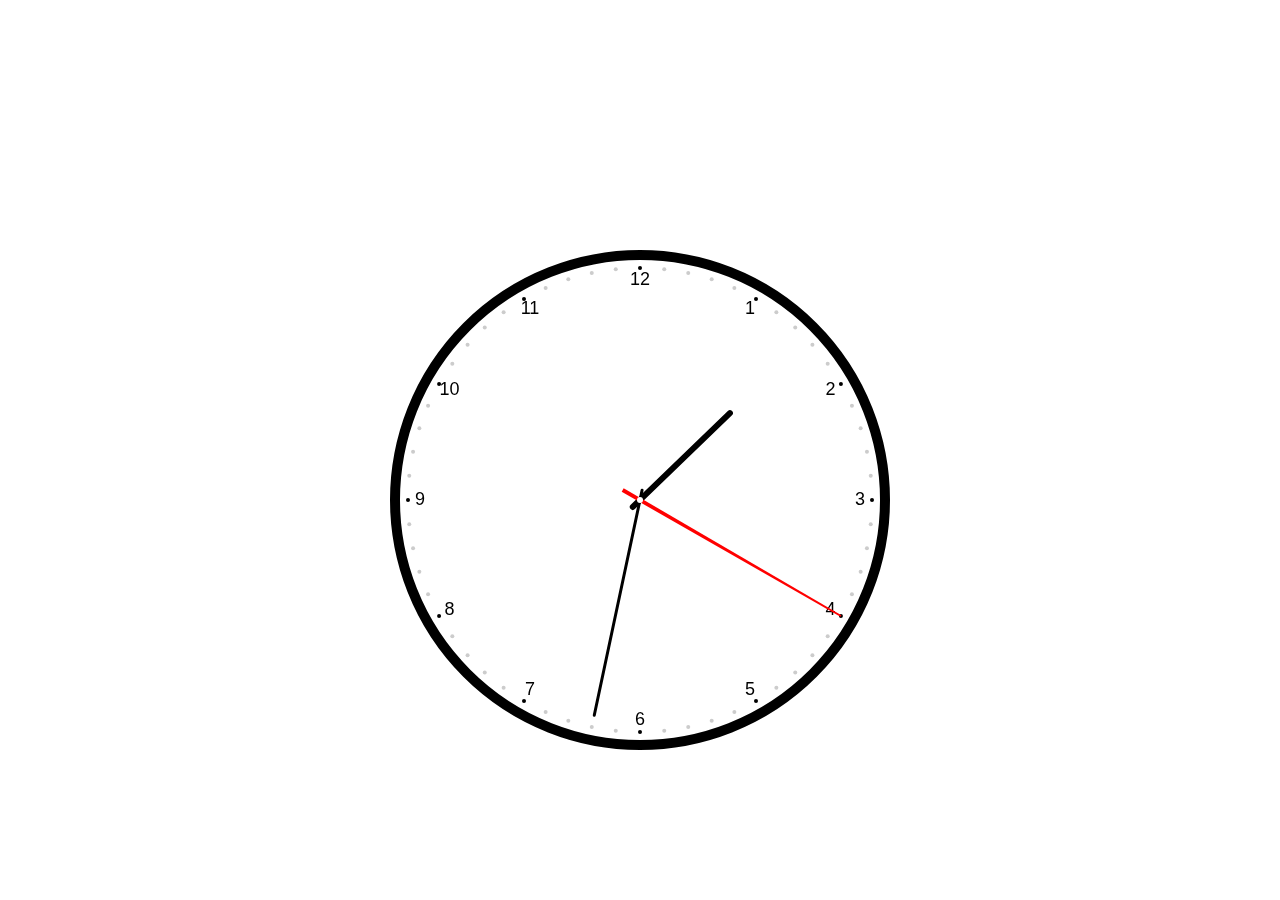
<file: Canvas/index.html>
<!DOCTYPE html>
<html>
<head>
	<title>canves clock</title>
	<style type="text/css">
		div{
			text-align: center;
			margin-top: 250px;
		}
		#clock{
			border: 1px solid #ccc;
		}
	</style>
</head>
<body>
	<div>
		<canvas id="clock" height="500" width="500em" style="border: none;"></canvas>
	</div>
	<script type="text/javascript" src="clock.js"></script>
</body>
</html>
</file>
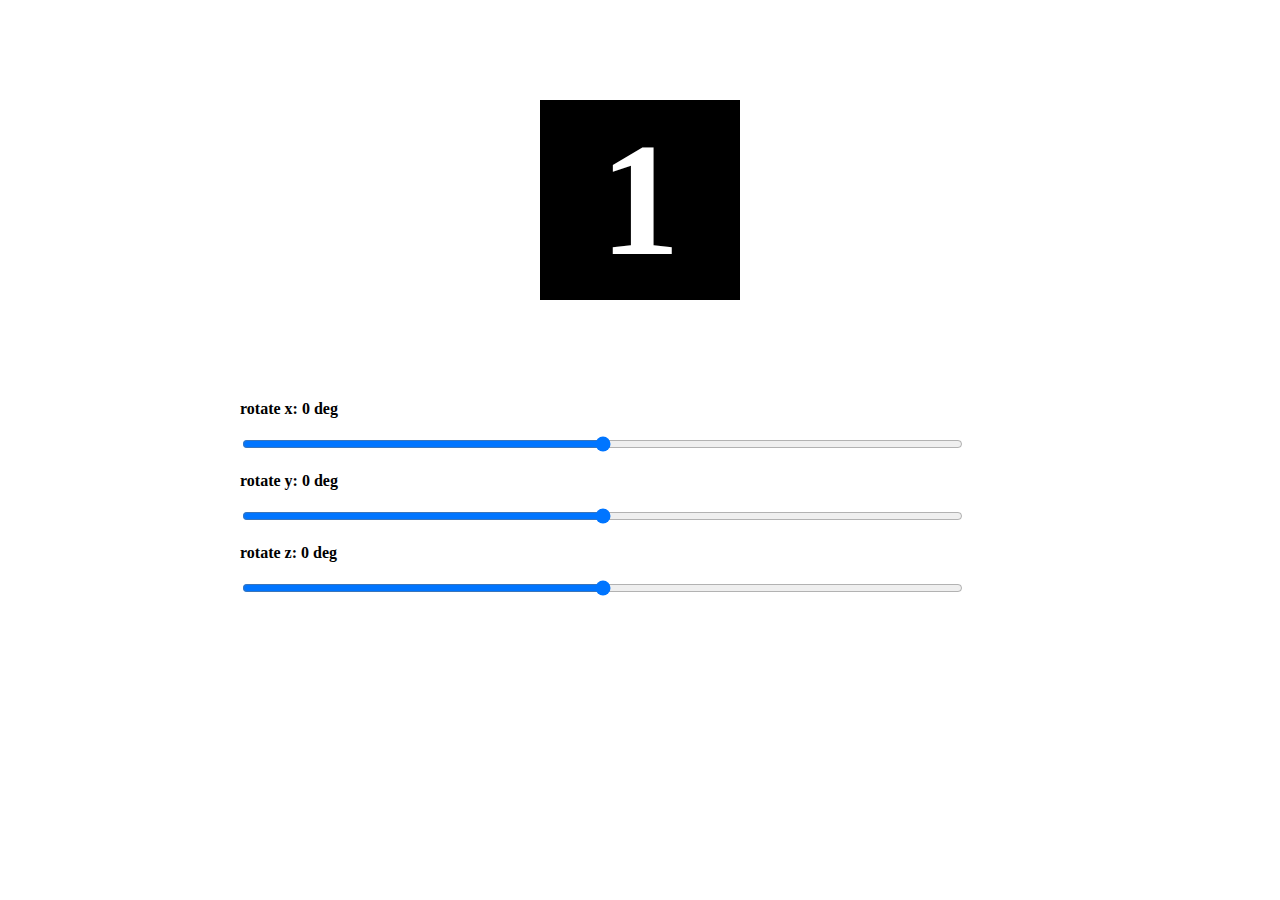
<file: css3-3d/demecube/index.html>
<!DOCTYPE html>
<html>
<head>
    <title>cube - liuyubobobo</title>

    <style>
        html, body, div, span,
        h1, h2, h3, h4, h5, h6, p
        a, img, ol, ul, li
        {
            margin:0;padding:0;border:0;outline:0;
        }
        #experiment{
            -webkit-perspective: 800;
            -webkit-perspective-origin: 50% 50%;
        }
        #cube{
            position: relative;
            margin:100px auto;
            height:200px;
            width:200px;
            -webkit-transform-style:preserve-3d;
        }
        .face{
            position:absolute;
            height:160px;
            width:160px;
            padding:20px;
            background-color: black;

            color:white;
            font-weight:bold;
            font-size:160px;
            line-height:160px;
            text-align:center;

            -webkit-transition: -webkit-transform 1s linear;
        }
        #face1  {
        }
        #face2 {
            -webkit-transform-origin:right;
            -webkit-transform: rotateY(-90deg);
        }
        #face3 {
            -webkit-transform-origin:left;
            -webkit-transform: rotateY(90deg);
        }
        #face4 {
            -webkit-transform-origin:top;
            -webkit-transform: rotateX(-90deg);
        }
        #face5 {
            -webkit-transform-origin:bottom;
            -webkit-transform: rotateX(90deg);
        }
        #face6 {
            -webkit-transform: translateZ(-200px);
        }

        #op{
            margin:0 auto;
            font-size:16px;
            font-weight:bold;
            width:800px;
        }
        #op .range-control{width:721px;}
    </style>

    <script type="text/javascript">
        function rotate(){
            var x = document.getElementById("rotatex").value;
            var y = document.getElementById("rotatey").value;
            var z = document.getElementById("rotatez").value;
            document.getElementById('cube').style.webkitTransform = "rotateX("+x+"deg) rotateY("+y+"deg) rotateZ("+z+"deg)";

            document.getElementById('degx-span').innerText = x;
            document.getElementById('degy-span').innerText = y;
            document.getElementById('degz-span').innerText = z;
        }
    </script>
</head>
<body>
<div id="experiment">
    <div id="cube">
        <div class="face" id="face1">1</div>
        <div class="face" id="face2">2</div>
        <div class="face" id="face3">3</div>
        <div class="face" id="face4">4</div>
        <div class="face" id="face5">5</div>
        <div class="face" id="face6">6</div>
    </div>
</div>
<div id="op">
    <p>rotate x: <span id="degx-span">0</span> deg</p>
    <input type="range" min="-360" max="360" id="rotatex" value="0" class="range-control" onchange="rotate()" /><br/>
    <p>rotate y: <span id="degy-span">0</span> deg</p>
    <input type="range" min="-360" max="360" id="rotatey" value="0" class="range-control" onchange="rotate()" /><br/>
    <p>rotate z: <span id="degz-span">0</span> deg</p>
    <input type="range" min="-360" max="360" id="rotatez" value="0" class="range-control" onchange="rotate()" /><br/>
</div>
</body>
</html>
</file>
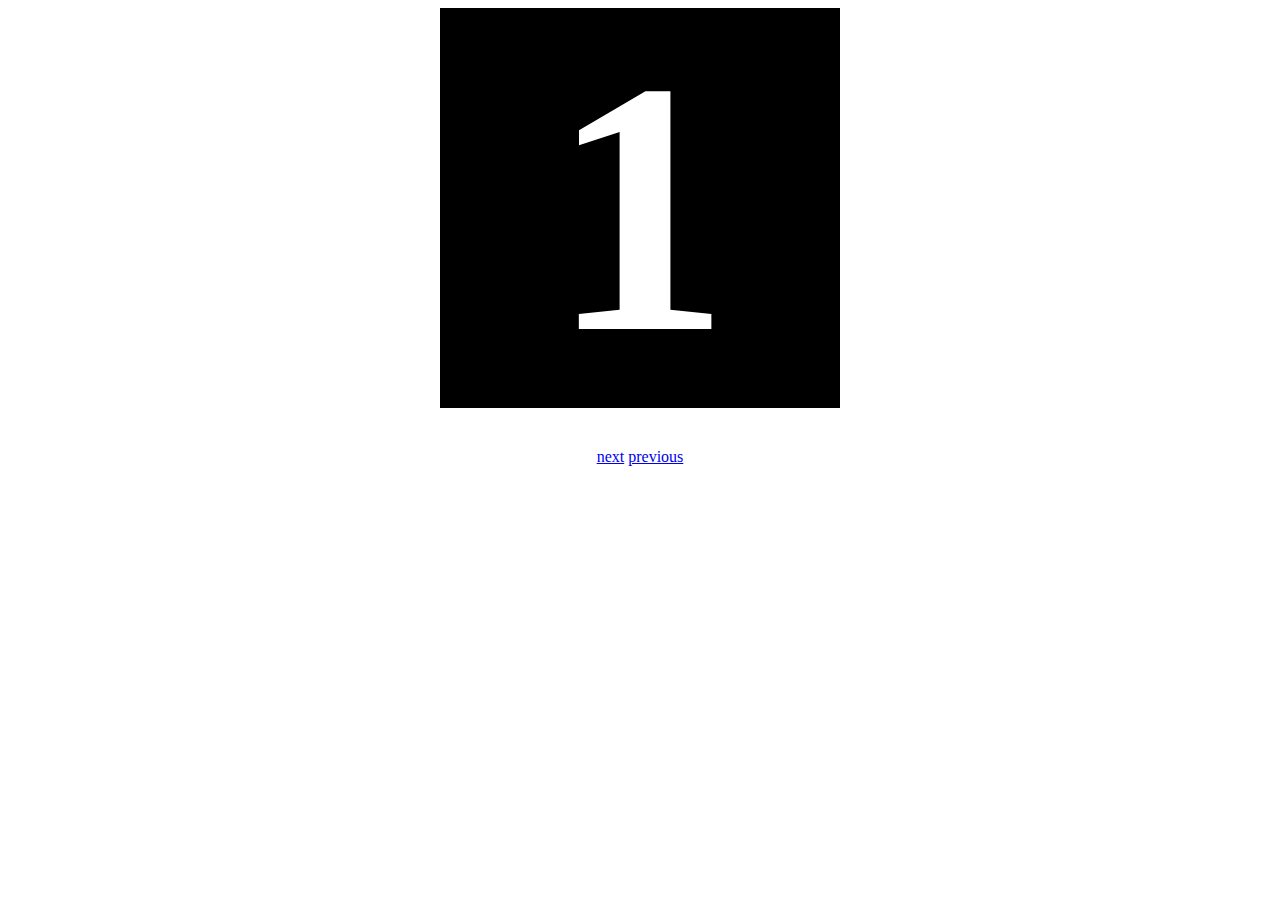
<file: css3-3d/demo1/index.html>
<!DOCTYPE html>
<html>
<head>
	<title></title>
	<style>
	#my3dspace{
		-webkit-perspective:800;
		-webkit-perspective-origin:%50 %50;

		overflow: hidden;
	}
	#pagegroup{
		width: 400px;
		height: 400px;
		margin: 0 auto;

		-webkit-transform-style:preserve-3d;

		position: relative;
	}
	.page{
		width: 360px;
		height: 360px;
		padding: 20px;
		background-color: black;
		color:white;

		font-weight: bold;
		font-size: 360px;
		line-height: 360px;
		text-align: center;

		position: absolute;

	}

	#page1{
		-webkit-transform-origin:bottom;
		-webkit-transition:-webkit-transform 1s linear;
	}
	#page2,#page3,#page4,#page5,#page6{
		-webkit-transform-origin:bottom;
		-webkit-transition:-webkit-transform 1s linear;
		-webkit-transform:rotateX(90deg);
	}	

	#op{
		text-align: center;
		margin: 40px auto;
	}
	</style>

</head>
<body>
	<div id="my3dspace">
		<div id="pagegroup">
			<div class="page" id="page1">1</div>
			<div class="page" id="page2">2</div>
			<div class="page" id="page3">3</div>
			<div class="page" id="page4">4</div>
			<div class="page" id="page5">5</div>
			<div class="page" id="page6">6</div>
		</div>
	</div>

	<div id="op">
		<a href="javascript:next()">next</a>&nbsp;<a href="javascript:prev()">previous</a>
	</div>

		<script type="text/javascript">
		var n=1;
		function next(){
			if(n===6)
				return;
			var curPage = document.getElementById("page"+n);
			curPage.style.webkitTransform="rotateX(-90deg)";
			n++;
			var nextPage = document.getElementById("page"+n);
			nextPage.style.webkitTransform="rotateX(0deg)";
		}
				function prev(){
			if(n===1)
				return;
			var curPage = document.getElementById("page"+n);
			curPage.style.webkitTransform="rotateX(90deg)";
			n--;
			var nextPage = document.getElementById("page"+n);
			nextPage.style.webkitTransform="rotateX(0deg)";
		}
	</script>
</body>
</html>
</file>
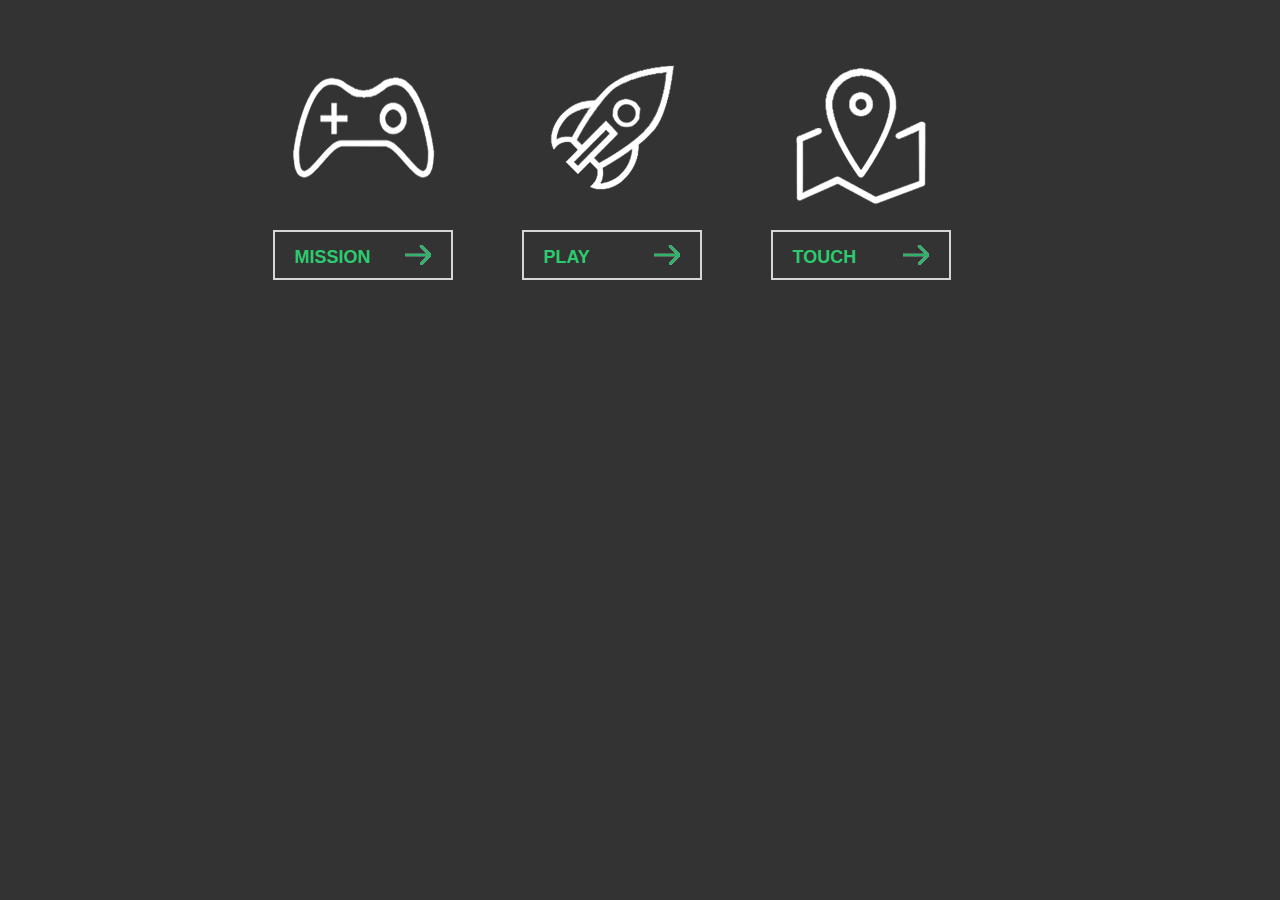
<file: css3/ghostbutton/index.html>
<!doctype html>
<html lang="en">
<head>
	<meta charset="UTF-8">
	<title>Document</title>
	<link rel="stylesheet" href="css/style.css">
	<script src="js/jquery-1.8.3.min.js"></script>
	<script src="js/script.js"></script>
</head>
<body>
	<div class="box">
		<div class="link mission-link">
			<span class="icon animated"></span>
			<a class="button" data-title="My mission is clear">
			<span class="line line-top"></span>
			<span class="line line-right"></span>
			<span class="line line-bottom"></span>
			<span class="line line-left"></span>
			Mission
			</a>
		</div>
		<div class="link play-link">
			<span class="icon animated"></span>
			<a class="button" data-title="This is my playground">
			<span class="line line-top"></span>
			<span class="line line-right"></span>
			<span class="line line-bottom"></span>
			<span class="line line-left"></span>
			Play
			</a>
		</div>
		<div class="link touch-link">
			<span class="icon animated"></span>
			<a class="button" data-title="This is my playground demos">
			<span class="line line-top"></span>
			<span class="line line-right"></span>
			<span class="line line-bottom"></span>
			<span class="line line-left"></span>
			Touch
			</a>
		</div>
		<p class="tip"><em></em><span></span></p>
	</div>
</body>
</html>
</file>
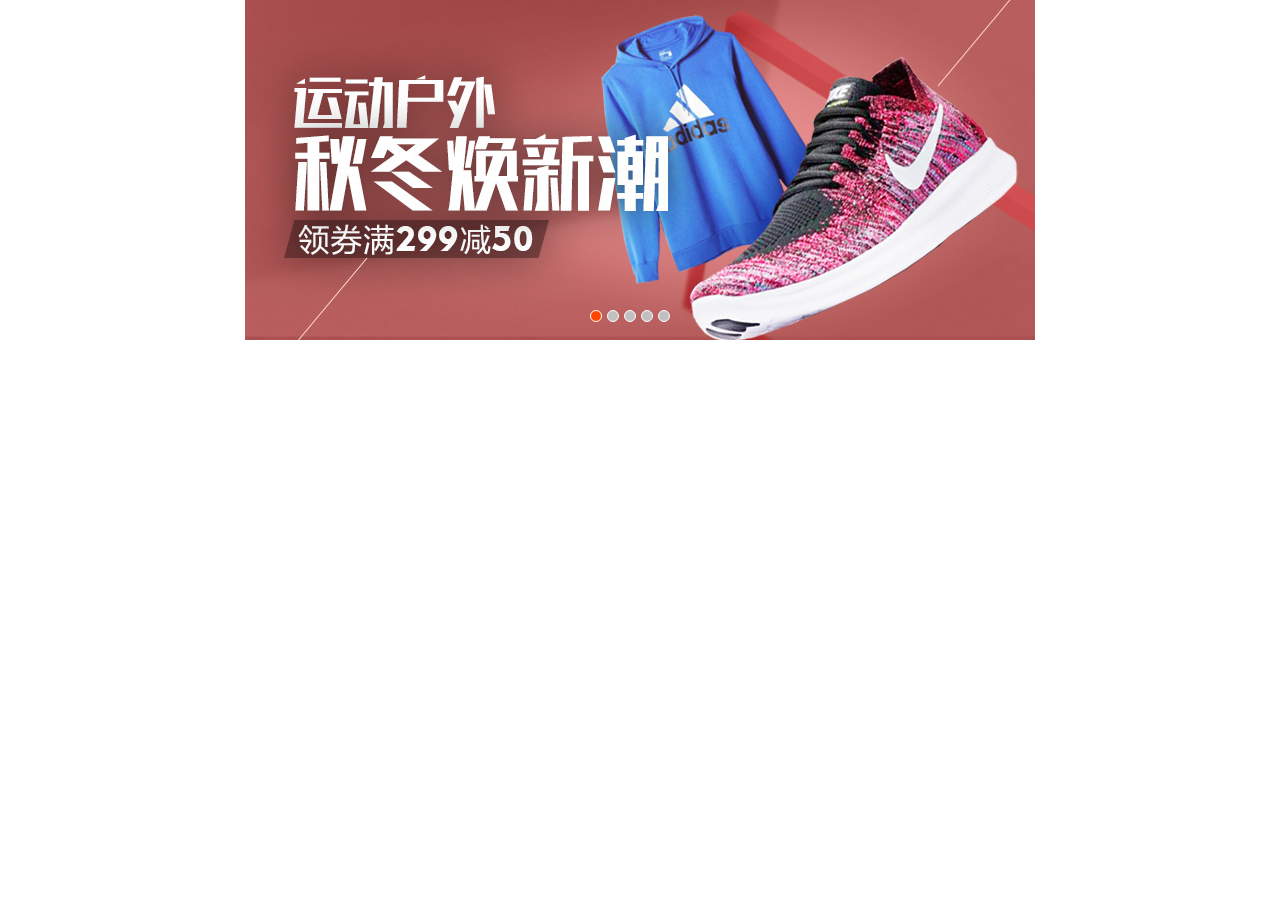
<file: Picture/jd/index.html>
<!DOCTYPE html>
<html>
<head>
	<meta charset="utf-8">
	<title>京东淡入淡出</title>
	<style type="text/css">
		*{ margin: 0 auto; padding: 0; text-decoration: none;}
	    #container{
	    	width: 790px;
	    	height: 340px;
	    	position: relative;
	    }
	    #list{width: 790px; position: absolute;}
	    #list img{position: absolute;opacity: 0;
            transition: all 1s;
            -moz-transition: all 1s;
            -webkit-transition: all 1s;
            -o-transition:all 1s;
}
	    #buttons { position: absolute; height: 10px; width: 100px; z-index: 2; bottom: 20px; left: 345px;}
	    #buttons span { cursor: pointer; float: left; border: 1px solid #fff; width: 10px; height: 10px; border-radius: 50%; background: #c0c0c0; margin-right: 5px;}
	    #buttons .on {  background: orangered;}
	    .arrow { cursor: pointer; display: none; line-height: 39px; text-align: center; font-size: 36px; font-weight: bold; width: 60px; height: 40px; transform:scaleX(0.4); position: absolute; z-index: 2; top: 150px; background-color: RGBA(0,0,0,.3); color: #fff;}
	    .arrow:hover { background-color: RGBA(0,0,0,.7);}
        #container:hover .arrow { display: block;}
        #prev { left: -20px;}
        #next { right:-18px;}
	</style>
	<script type="text/javascript">
		window.onload = function () {
            var container = document.getElementById('container');
            var buttons = document.getElementById('buttons').getElementsByTagName('span');
            var list = document.getElementById('list').getElementsByTagName('img');
            var prev = document.getElementById('prev');
            var next = document.getElementById('next');
            var index=1;
            next.onclick=function(){
                list[index-1].style.opacity= 0;
                buttons[index-1].className = '';
                index++;
                if(index==6) index=1;
                list[index-1].style.opacity= 1;
                buttons[index-1].className = 'on';
            }
            prev.onclick=function(){
                list[index-1].style.opacity= 0;
                buttons[index-1].className = '';
                index--;
                if(index==0) index=5;
                list[index-1].style.opacity= 1;
                buttons[index-1].className = 'on';
            }
            for (var i = 0; i < 5; i++){
                buttons[i].onclick = function () {
                        buttons[index-1].className = '';
                        var myIndex = parseInt(this.getAttribute('index')); 
                        buttons[myIndex-1].className = 'on';
                        list[index-1].style.opacity= 0;
                        list[myIndex-1].style.opacity= 1;
                        index=myIndex;
                }
            }
            
            function play() {
                timer = setInterval(function(){ next.onclick(); }, 3000);
            }
            function stop() {
                clearTimeout(timer);
            }
            container.onmouseover = stop;
            container.onmouseout = play;

            play();
        }
	</script>
</head>
<body>
	<div id="container">
		<div id="list" >
			<img index="1"  style="opacity: 1;" src="img/1.jpg">
			<img index="2"  src="img/2.jpg">
			<img index="3"  src="img/3.jpg">
			<img index="4"  src="img/4.jpg">
			<img index="5"  src="img/5.jpg">
		</div>
		<div id="buttons">
        	<span index="1" class="on"></span>
        	<span index="2"></span>
        	<span index="3"></span>
        	<span index="4"></span>
        	<span index="5"></span>
    	</div>
    	<a href="javascript:;" id="prev" class="arrow">&lt;</a>
    	<a href="javascript:;" id="next" class="arrow">&gt;</a>
	</div>
</body>
</html>
</file>
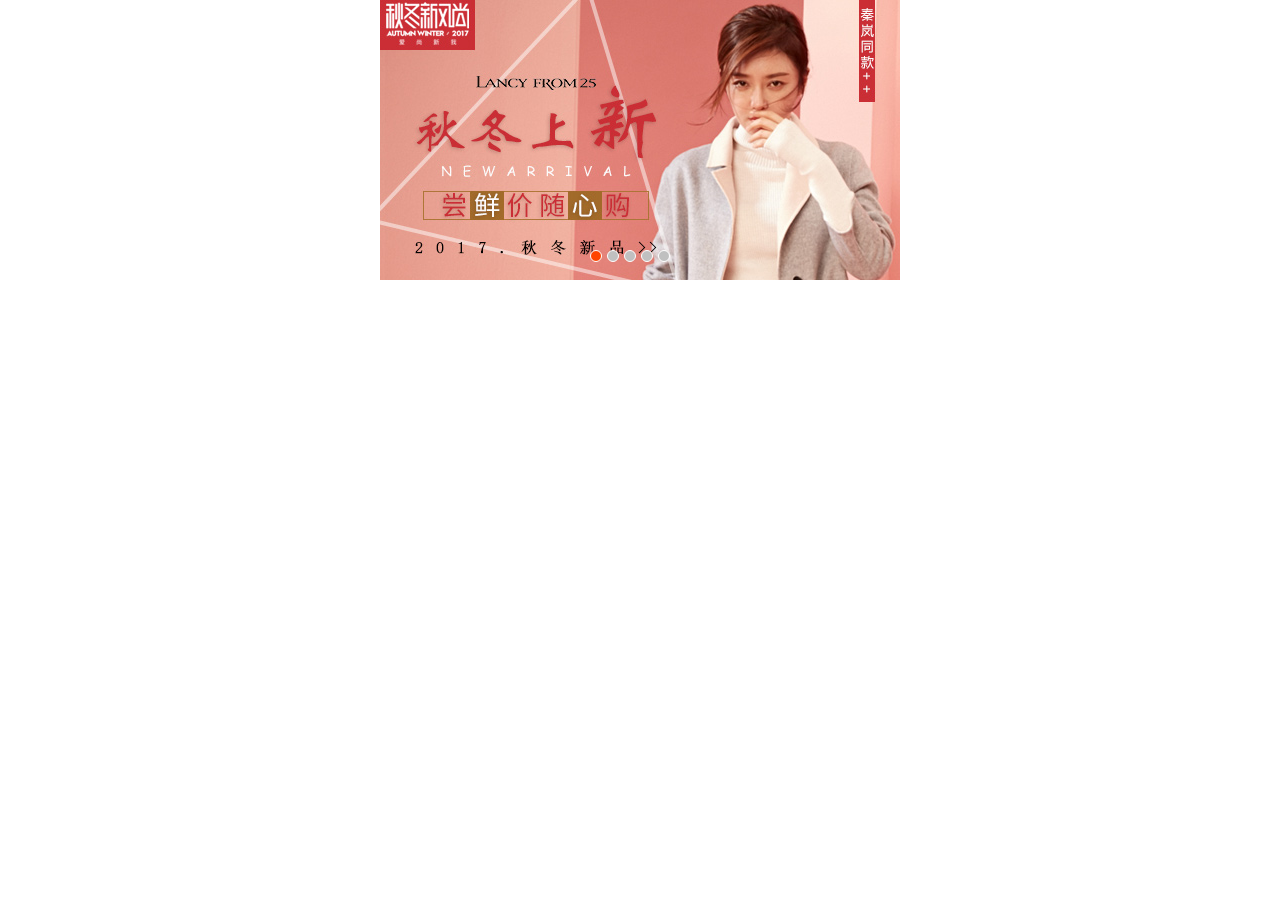
<file: Picture/taobao/index.html>
<!DOCTYPE html>
<html>
<head>
	<meta charset="utf-8">
	<title>淘宝水平滑动</title>
	<style type="text/css">
		*{ margin: 0 auto; padding: 0; text-decoration: none;}
	    #container{
	    	width: 520px;
	    	height: 280px;
	    	position: relative;
	    	overflow: hidden;
	    }
	    #list{width: 5000px; position: absolute;
            -webkit-animation: myleft 2s;
            -webkit-animation-timing-function: linear;
            @-webkit-keyframes myleft /* Safari 和 Chrome */
                {
                from   {left:-520px;}
                to {left:-2600px;}
                }
        }
	    #list img{float: left;}
	    #buttons { position: absolute; height: 10px; width: 100px; z-index: 2; bottom: 20px; left: 210px;}
	    #buttons span { cursor: pointer; float: left; border: 1px solid #fff; width: 10px; height: 10px; border-radius: 50%; background: #c0c0c0; margin-right: 5px;}
	    #buttons .on {  background: orangered;}
	    .arrow { cursor: pointer; display: none; line-height: 39px; text-align: center; font-size: 36px; font-weight: bold; width: 60px; height: 40px; transform:scaleX(0.4); position: absolute; z-index: 2; top: 120px; background-color: RGBA(0,0,0,.3); color: #fff;}
	    .arrow:hover { background-color: RGBA(0,0,0,.7);}
        #container:hover .arrow { display: block;}
        #prev { left: -20px;}
        #next { right:-20px;}
	</style>
	<script type="text/javascript">

        window.onload = function () {
            var container = document.getElementById('container');
            var list = document.getElementById('list');
            var buttons = document.getElementById('buttons').getElementsByTagName('span');
            var prev = document.getElementById('prev');
            var next = document.getElementById('next');
            var index = 1;
            var len = 5;
            var animated = false;
            var interval = 3000;
            var timer;


            function animate (offset) {
                if (offset == 0) {
                    return;
                }
                animated = true;
                var time = 300;
                var inteval = 10;
                var speed = offset/(time/inteval);
                var left = parseInt(list.style.left) + offset;

                var go = function (){
                    if ( (speed > 0 && parseInt(list.style.left) < left) || (speed < 0 && parseInt(list.style.left) > left)) {
                        list.style.left = parseInt(list.style.left) + speed + 'px';
                        setTimeout(go, inteval);
                    }
                    else {
                        list.style.left = left + 'px';
                        if(left>-200){
                            list.style.left = -520 * len + 'px';
                        }
                        if(left<(-520 * len)) {
                            list.style.left = '-520px';
                        }
                        animated = false;
                    }
                }
                go();
            }

            function showButton() {
                for (var i = 0; i < buttons.length ; i++) {
                    if( buttons[i].className == 'on'){
                        buttons[i].className = '';
                        break;
                    }
                }
                buttons[index - 1].className = 'on';
            }

            function play() {
                timer = setTimeout(function () {
                    next.onclick();
                    play();
                }, interval);
            }
            function stop() {
                clearTimeout(timer);
            }

            next.onclick = function () {
                if (animated) {
                    return;
                }
                if (index == 5) {
                    index = 1;
                }
                else {
                    index += 1;
                }
                animate(-520);
                showButton();
            }
            prev.onclick = function () {
                if (animated) {
                    return;
                }
                if (index == 1) {
                    index = 5;
                }
                else {
                    index -= 1;
                }
                animate(520);
                showButton();
            }

            for (var i = 0; i < buttons.length; i++) {
                buttons[i].onclick = function () {
                    if (animated) {
                        return;
                    }
                    if(this.className == 'on') {
                        return;
                    }
                    var myIndex = parseInt(this.getAttribute('index'));
                    var offset = -520 * (myIndex - index);

                    animate(offset);
                    index = myIndex;
                    showButton();
                }
            }

            container.onmouseover = stop;
            container.onmouseout = play;

            play();

        }
    </script>
</head>
<body>
	<div id="container">
		<div id="list" style="left:-520px;">
			<img src="img/5.jpg">
			<img src="img/1.jpg">
			<img src="img/2.jpg">
			<img src="img/3.jpg">
			<img src="img/4.jpg">
			<img src="img/5.jpg">
			<img src="img/1.jpg">
		</div>
		<div id="buttons">
        	<span index="1" class="on"></span>
        	<span index="2"></span>
        	<span index="3"></span>
        	<span index="4"></span>
        	<span index="5"></span>
    	</div>
    	<a href="javascript:;" id="prev" class="arrow">&lt;</a>
    	<a href="javascript:;" id="next" class="arrow">&gt;</a>
	</div>
</body>
</html>
</file>
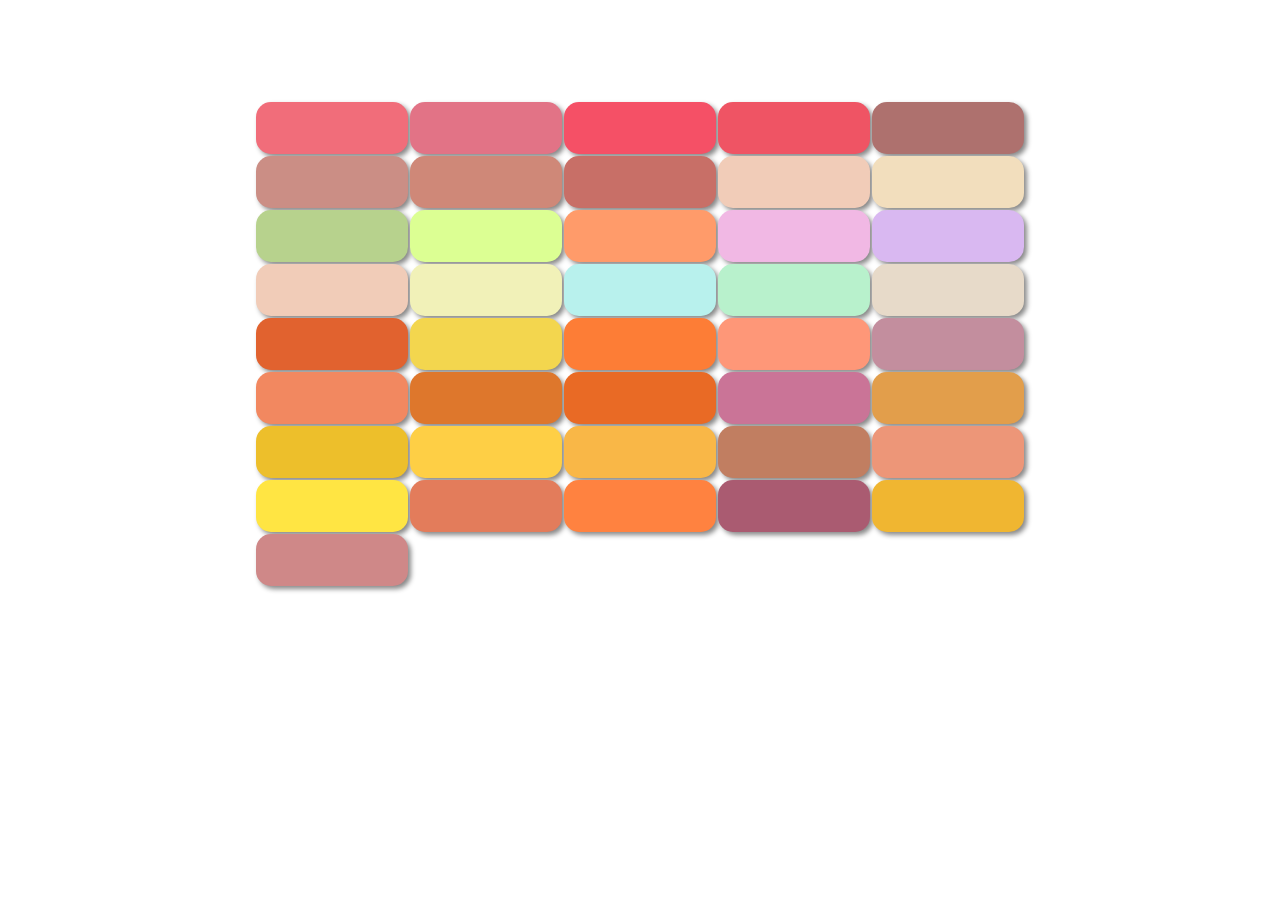
<file: Useful/MacaroonColor/index.html>
<!DOCTYPE html>
<html>
	<head>
	<meta charset="utf-8">
	<meta name="viewport" content="width=device-width,user-scalable=yes">
	<title>马卡龙选色卡</title>
	<style> 
		*{margin: 0 auto;}
		td
		{
			width:150px;
			height:50px;
			border-radius: 15px;
			box-shadow: 3px 3px 5px #888888;
			text-align: center;
			color: #fff;
			font-size: 0px;
			
		}
		td:hover{
			font-size: 16px; 
		}
		td:active{
			font-size: 16px; 
		}
		table{
			margin-top: 100px;
		}

	</style>
	</head>
<body ontouchstart="">
<table>
	<tr>
		<td style="background-color:#f16d7a;">马卡龙草莓奶霜</br>#f16d7a</td>
		<td style="background-color:#e27386;">马卡龙玫瑰</br>#e27386</td>
		<td style="background-color:#f55066;">马卡龙玫瑰粉红</br>#f55066</td>
		<td style="background-color:#ef5464;">马卡龙Anperiaru </br>#ef5464</td>
		<td style="background-color:#ae716e;">大巧克力杏仁饼</br>#ae716e</td>
	</tr>
	<tr>
		<td style="background-color:#cb8e85;">巧克力马卡龙</br>#cb8e85</td>
		<td style="background-color:#cf8878;">杏仁饼，果仁糖</br>#cf8878</td>
		<td style="background-color:#c86f67;">覆盆子马卡龙</br>#c86f67</td>
		<td style="background-color:#f1ccb8;">盐焦糖杏仁饼</br>#f1ccb8</td>
		<td style="background-color:#f2debd;">杏仁饼香草奶油</br>#f2debd</td>
	</tr>
	<tr>
		<td style="background-color:#b7d28d;">马卡龙抹茶奶霜</br>#b7d28d</td>
		<td style="background-color:#dcff93;">开心果杏仁杏仁饼</br>#dcff93</td>
		<td style="background-color:#ff9b6a;">牛奶咖啡马卡龙</br>#ff9b6a</td>
		<td style="background-color:#f1b8e4;">马卡龙粉</br>#f1b8e4</td>
		<td style="background-color:#d9b8f1;">杏仁饼紫</br>#d9b8f1</td>
	</tr>
	<tr>
		<td style="background-color:#f1ccb8;">杏仁饼橙</br>#f1ccb8</td>
		<td style="background-color:#f1f1b8;">杏仁饼黄色</br>#f1f1b8</td>
		<td style="background-color:#b8f1ed;">杏仁饼海洋蓝</br>#b8f1ed的</td>
		<td style="background-color:#b8f1cc;">杏仁饼绿色</br>#b8f1cc</td>
		<td style="background-color:#e7dac9;">马卡龙枫</br>#e7dac9</td>
	</tr>
	<tr>
		<td style="background-color:#e1622f;">杏仁饼蔓藤</br>#e1622f</td>
		<td style="background-color:#f3d64e;">杏仁饼，柚子</br>#f3d64e</td>
		<td style="background-color:#fd7d36;">马卡龙玫瑰果</br>#fd7d36</td>
		<td style="background-color:#fe9778;">覆盆子乳酪蛋糕</br>#fe9778</td>
		<td style="background-color:#c38e9e;">马卡龙枫薰衣草</br>#c38e9e</td>
	</tr>
	<tr>
		<td style="background-color:#f28860;">巧克力马卡龙马龙</br>#f28860</td>
		<td style="background-color:#de772c;">马卡龙达米安</br>#de772c</td>
		<td style="background-color:#e96a25;">马卡龙果仁巧克力</br>#e96a25</td>
		<td style="background-color:#ca7497;">马卡龙黑醋栗</br>#ca7497</td>
		<td style="background-color:#e29e4b;">马卡龙激情巧克力</br>#e29e4b</td>
	</tr>
	<tr>
		<td style="background-color:#edbf2b;">马卡龙Powaru </br>#edbf2b</td>
		<td style="background-color:#fecf45;">马卡龙芒果激情</br>#fecf45</td>
		<td style="background-color:#f9b747;">马卡龙柚子</br>#f9b747</td>
		<td style="background-color:#c17e61;">马卡龙让</br>#c17e61</td>
		<td style="background-color:#ed9678;">杏仁饼，牛轧糖</br>#ed9678</td>
	</tr>
	<tr>
		<td style="background-color:#ffe543;">马卡龙可可凤梨</br>#ffe543</td>
		<td style="background-color:#e37c5b;">马卡龙伯爵茶</br>#e37c5b</td>
		<td style="background-color:#ff8240;">马卡龙巧克力橙</br>#ff8240</td>
		<td style="background-color:#aa5b71;">巧克力樱桃色</br>#aa5b71</td>
		<td style="background-color:#f0b631;">巧克力马卡龙 </br>#f0b631</td>
	</tr>
		<td style="background-color:#cf8888;">马卡龙Kurakkure </br>#cf8888</td>
</table>
</body>
</html>
</file>
<file: css3/ghostbutton/css/style.css>
*{margin:0;
  padding:0;}

body{background:#333;}

.box{width:800px;
     height:280px;
     margin:50px auto;
     overflow:hidden;}

.box .link{display:inline-block;
           width:205px;
           height:220px;
            margin:0 20px; 
           position:relative;}

.link .icon{display:block;
            width:100%;
            height:180px;
            -moz-transition:ease-out 0.2s;
            -o-transition:ease-out 0.2s;
            -webkit-transition:ease-out 0.2s;
            transition:ease-out 0.2s;}

.link .icon:hover{transform:rotate(360deg) scale(1.2);
                  -moz-transform:rotate(360deg) scale(1.2);
                  -o-transform:rotate(360deg) scale(1.2);
                  -webkit-transform:rotate(360deg) scale(1.2);}

.mission-link .icon{background:url(../images/mission.png) no-repeat center 0;}

.play-link .icon{background:url(../images/play.png) no-repeat center 0;}

.touch-link .icon{background:url(../images/touch.png) no-repeat center 0;}

.button{display:block;
	      width:180px;
        height:50px;
        border:2px solid rgba(255,255,255,0.8);
        line-height:50px;
        padding-left:20px;
        box-sizing:border-box;
        -webkit-box-sizing:border-box;
        -o-box-sizing:border-box;
        -moz-box-sizing:border-box;
        margin:0 auto;
        font-weight:bold;
        font-size:18px;
        text-decoration:none;
        text-transform:uppercase;
        font-family:Arial;
        color:#2DCB70;
        background:url(../images/allow.png) no-repeat 130px center;
        -moz-transition:ease 0.4s;
        -o-transition:ease 0.4s;
        -webkit-transition:ease 0.4s;
        transition:ease 0.4s;
        position:relative;}

.button:hover{border:2px solid #fff;
              background-position:140px center;}

.button .line{position:absolute;
               background:none; 
              -moz-transition:ease 0.4s;
              -o-transition:ease 0.4s;
              -webkit-transition:ease 0.4s;
              transition:ease 0.4s;}

.button:hover .line{background:#fff;}

.button .line-top{width:0px;
                  height:2px;
                  left:-110%;
                  top:-2px;}

.button:hover .line-top{width:100%;
                        left:-2px;}


.button .line-right{width:2px;
                    height:0px;
                    right:-2px;
                    top:-110%;}

.button:hover .line-right{height:100%;
                          top:-2px;}


.button .line-bottom{width:2px;
                     height:0px;
                     left:-2px;
                     bottom:-110%;}

.button:hover .line-bottom{height:100%;
                           bottom:-2px;}

.button .line-left{width:0px;
                   height:2px;
                   right:-110%;
                   bottom:-2px;}

.button:hover .line-left{width:100%;
                         right:-2px;}

.box .tip{position:absolute;
           padding:0px 14px;
           height:35px;
           line-height:35px;
           background:#2DCB70;
           color:#fff;
           top:160px;
           font-size:16px;
           font-weight:normal;
           text-transform:none;
           margin:0 auto;
           opacity:0;
           border-radius:3px}

.tip em{font-style:normal;}

.tip span{position:absolute;
          width:0;
          height:0;
          overflow:hidden;
          border:7px solid transparent;
          border-top-color:#2DCB70;
          left:50%;
          margin-left:-3px;
          bottom:-14px;}
</file>
